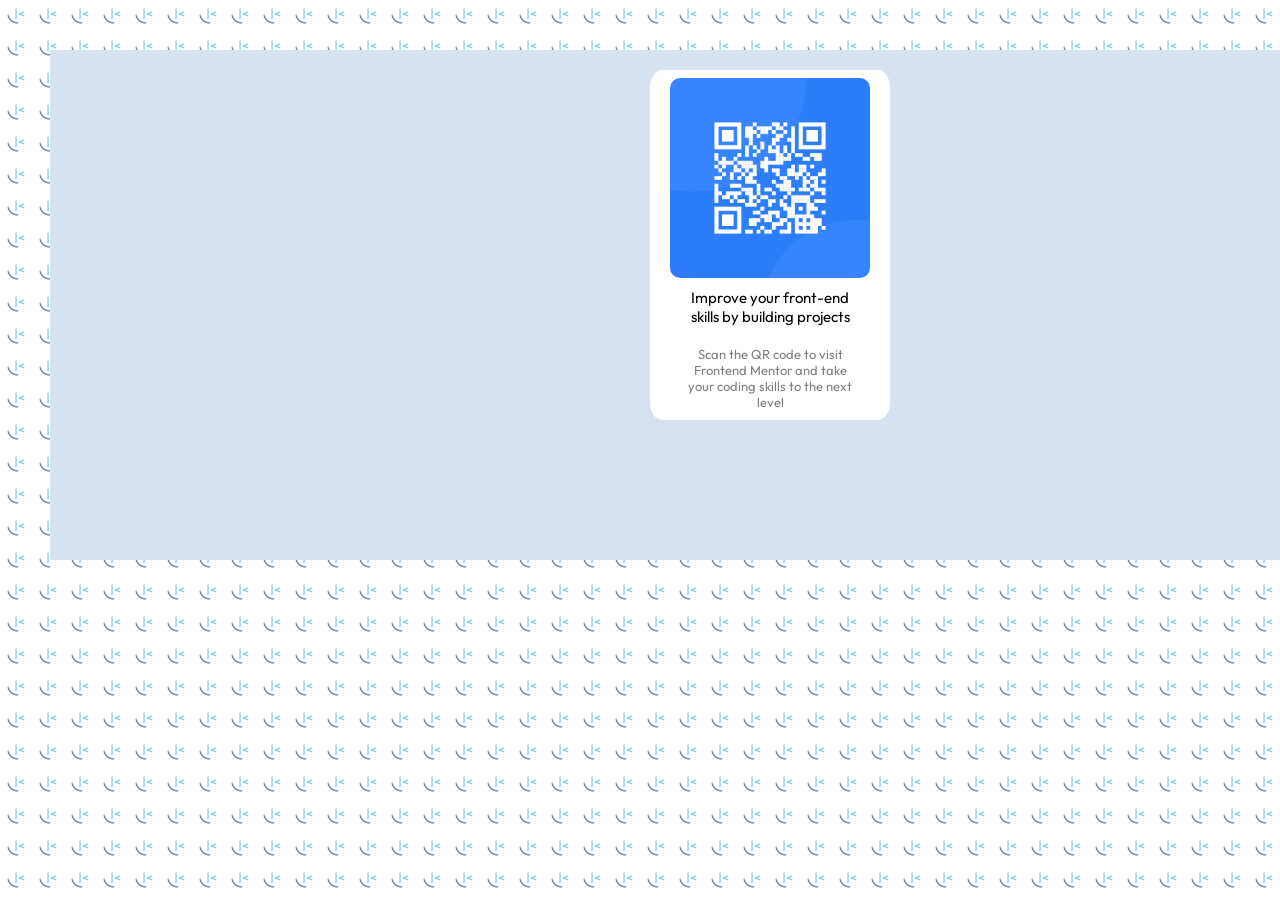
<file: Aula/index.html>
<!DOCTYPE html>
<html lang="en">

<head>
    <meta charset="UTF-8">
    <title>Template de Blocos</title>
    <style>
        @import url('https://fonts.googleapis.com/css2?family=Outfit:wght@400;700&display=swap');
        body {
            margin: 0;
            background-image: url("favicon-32x32.png");
            height: 500px;
        }

        .elemento1 {
            width: 1420px;
            height: 510px;
            background-color: hsl(212, 45%, 89%);
            display: flex;
            border: 100px;
            margin: 50px;
           
        }

        .elemento2 {
            display: flex;
            flex-direction: column-reverse;
            width: 240px;
            height: 350px;
            background-color: hsl(0, 0%, 100%);
            margin-left: 600px;
            margin-top: 20px;
            border-radius: 5%;
            align-items: center;
            justify-content: flex-start;
        }

        .elementoImagem {
            width: 200px;
            height: 200px;
            background-image: url('image-qr-code.png');
            background-size: cover;
            border-radius: 5%;
        }

        .elementoTexto2,
        .elementoTexto {
            text-align: center;
            font-size: 15px;
            width: 70%;
            padding: 10px;
            font-family: 'Outfit', sans-serif;
        }

        .elementoTexto2 {
            color: gray;
            font-size: small;
        }
    </style>
</head>

<body>

    <div class="elemento1">
        <div class="elemento2">
            <div class="elementoTexto2">
                Scan the QR code to visit Frontend
                Mentor and take your coding skills to the next level
            </div>
            <div class="elementoTexto">
                Improve your front-end skills by building projects
            </div>
            <div class="elementoImagem"></div>
        </div>
    </div>

</body>

</html>
</file>
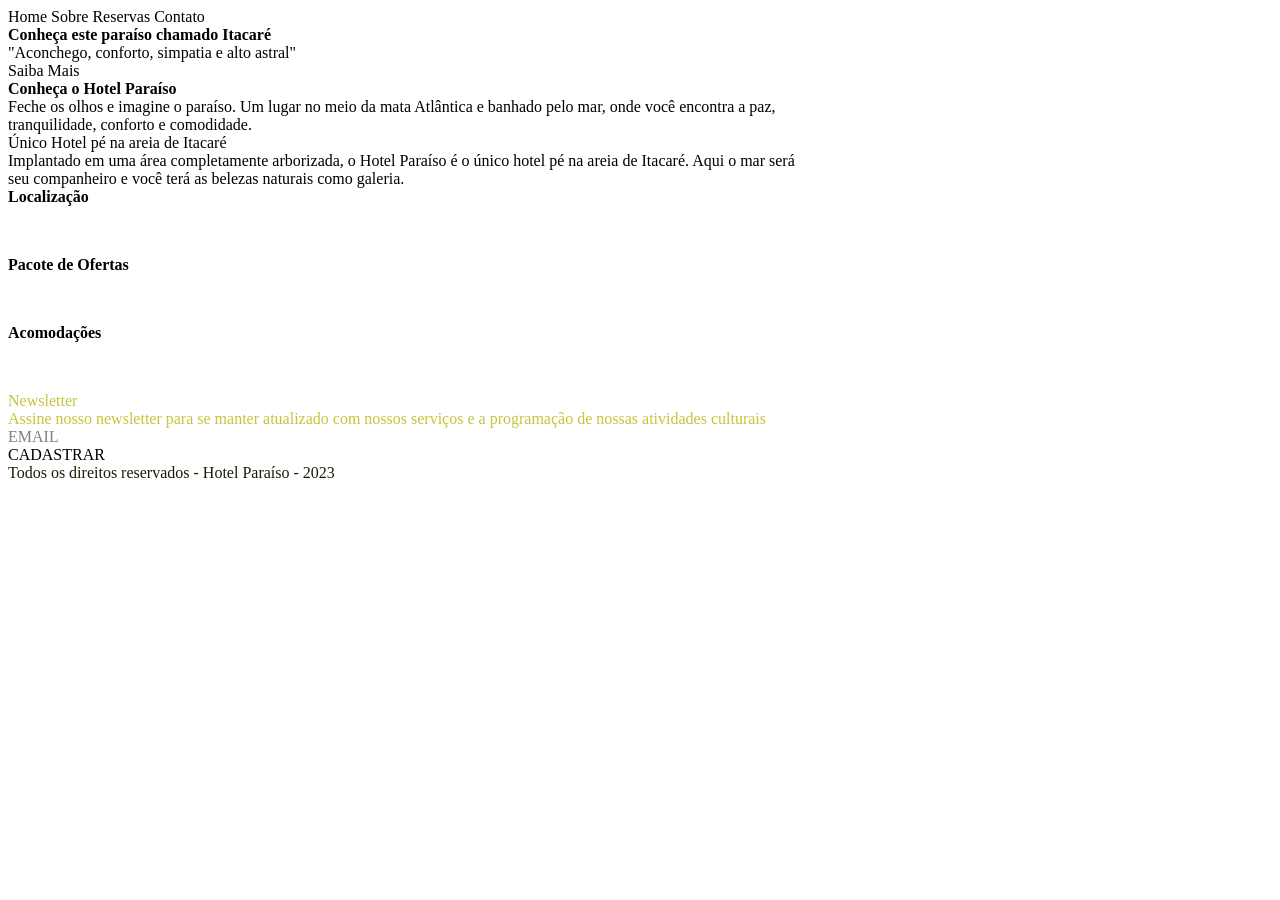
<file: hotelParaiso/hotelParaiso.html>
<!DOCTYPE html>
<html lang="en">
<head>
    <meta charset="UTF-8">
    <title>Template de Blocos</title>
</head>

<body>
    <!-- Bloco Header -->
    <div class="container">
        <div class="elementoHeader">
            <div class="logoHeader"></div>
            <div class="textoHeader">
                Home
                Sobre
                Reservas
                Contato
            </div>
        </div>
        <!-- Segundo Bloco de Conteúdo -->
        <div class="elementoBloco2">
            <div class="tituloBloco2">
                <b>Conheça este paraíso chamado Itacaré<br></b>
            </div>
            <div class="textBloco2">
                "Aconchego, conforto, simpatia e alto astral"<br>
            </div>
            <div class="saibaMaisBloco2">
                Saiba Mais
            </div>
        </div>
        <!-- Terceiro Bloco de Conteúdo -->
        <div class="elementoBloco3">
            <div class="tituloBloco3">
                <b>Conheça o Hotel Paraíso</b>
            </div>
            <div class="textBloco3">
                Feche os olhos e imagine o paraíso. Um lugar no meio da mata Atlântica e banhado pelo mar, onde você
                encontra a paz,
            </div>
            <div class="textBloco3">
                tranquilidade, conforto e comodidade.
            </div>
            <div class="linha"></div>
        </div>
        <!-- Quarto Bloco de Conteúdo -->
        <div class="elementoBloco4">
            <div class="imagemBloco4-1">
            </div>
            <div class="imagemBloco4-2">
            </div>
            <div class="imagemBloco4-3">
            </div>
            <div class="imagemBloco4-4">
            </div>
        </div>
        <!-- Quinto Bloco de Conteúdo -->
        <div class="elementoBloco5">
            <div class="tituloBloco5">
                Único Hotel pé na areia de Itacaré
            </div>
            <div class="textBloco5">
                Implantado em uma área completamente arborizada, o Hotel Paraíso é o único hotel pé na areia de Itacaré.
                Aqui o mar será
            </div>
            <div class="textBloco5">
                seu companheiro e você terá as belezas naturais como galeria.
            </div>
            <div class="linhaBloco5"></div>
        </div>
        <!-- Sexto Bloco de Conteúdo -->
        <div class="elementoBloco6">
            <div class="item1Bloco6">
                <div class="tituloBloco6">
                    <b>Localização</b>
                </div>
                <div class="iconeFlecha"> </div>
                <font color="white">
                    <p align=”Justify”> no sul da Bahia, entre o mar e a mata Atlântica, Itacaré tem refrescantes
                        cachoeiras e praias
                        belíssimas, muitas delas tão pequenas que nem aparecem nos mapas!
                </font>
                </p>
            </div>
            <div class="item2Bloco6">
                <div class="tituloBloco6">
                    <b>Pacote de Ofertas</b>
                </div>
                <div class="iconePresente"> </div>
                <font color="white">
                    <p align=”Justify”></p>Sabe aquele descontraído encontro com a família e amigos? Ou um momento
                    relax? Nossa rede conta com uma
                    diversidade de espaços que proporcionam momentos inesquecíveis.
                </font>
                </p>
            </div>
            <div class="item3Bloco6">
                <div class="tituloBloco6">
                    <b>Acomodações</b>
                </div>
                <div class="iconeCasa"> </div>
                <font color="white">
                    <p align=”Justify”>Hotel Paraíso possui 29 unidades, divididas entre 11 chalés, 16 amplas suítes e 2
                        chalés familiar, todas
                        com tv a cabo, frigobar, além da varanda com rede.
                </font>
                </p>
            </div>
        </div>
        <!-- Sétimo Bloco de Conteúdo -->
        <div class="elementoBloco7">
            <div class="tituloBloco7">
                <font color="#C3C63B">Newsletter<br></font>
            </div>
            <div class="textBloco7">
                <font color="#C3C63B">Assine nosso newsletter para se manter atualizado com nossos serviços e a
                    programação de nossas
                    atividades culturais<br></font>
            </div>
            <div class="linhaBloco7"></div>
            <div class="item1Bloco7">
                <div class="lacunaBloco7">
                    <font color="gray">EMAIL</font>
                </div>
                <div class="item2Bloco7">
                    CADASTRAR
                </div>
            </div>
            <!-- Oitavo Bloco de Conteúdo -->

        </div>
        <div class="elementoBloco8">
            <div class="iconesBloco8"></div>
            <font color="#191C03">Todos os direitos reservados - Hotel Paraíso - 2023</font>
        </div>

    </div>
</body>

</html>
</file>
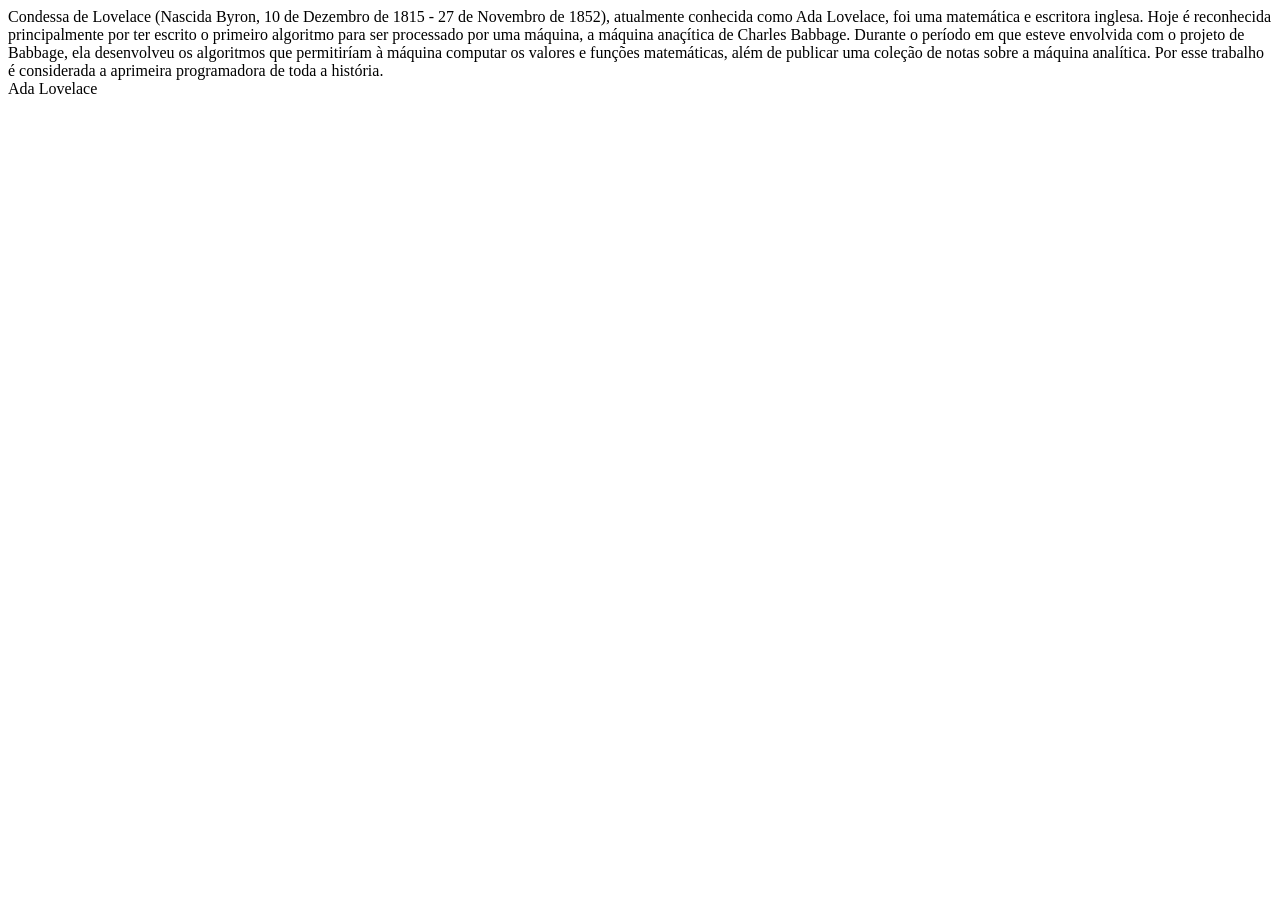
<file: Replica_Ada/Replica_Ada.html>
<!DOCTYPE html>
<html lang="en">

<head>
    <meta charset="UTF-8">
    <title>Template de Blocos</title>
</head>

<body>
    <div class="container">

        <div class="elemento1">
            <div class="elementoTexto">Condessa de Lovelace (Nascida Byron, 10 de Dezembro de 1815 - 27 de Novembro de
                1852), atualmente conhecida como Ada Lovelace, foi uma matemática e escritora inglesa. Hoje é
                reconhecida principalmente por ter escrito o primeiro algoritmo para ser processado por uma máquina, a
                máquina anaçítica de Charles Babbage. Durante o período em que esteve envolvida com o projeto de
                Babbage, ela desenvolveu os algoritmos que permitiríam à máquina computar os valores e funções
                matemáticas, além de publicar uma coleção de notas sobre a máquina analítica.
                Por esse trabalho é considerada a aprimeira programadora de toda a história.</div>

            <div class="elemento2">

                <div class="elemento3">
                    Ada Lovelace
                </div>
                <div class="elementoImagem">
                    
                </div>

            </div>
        </div>


    </div>
</body>

</html>
</file>
